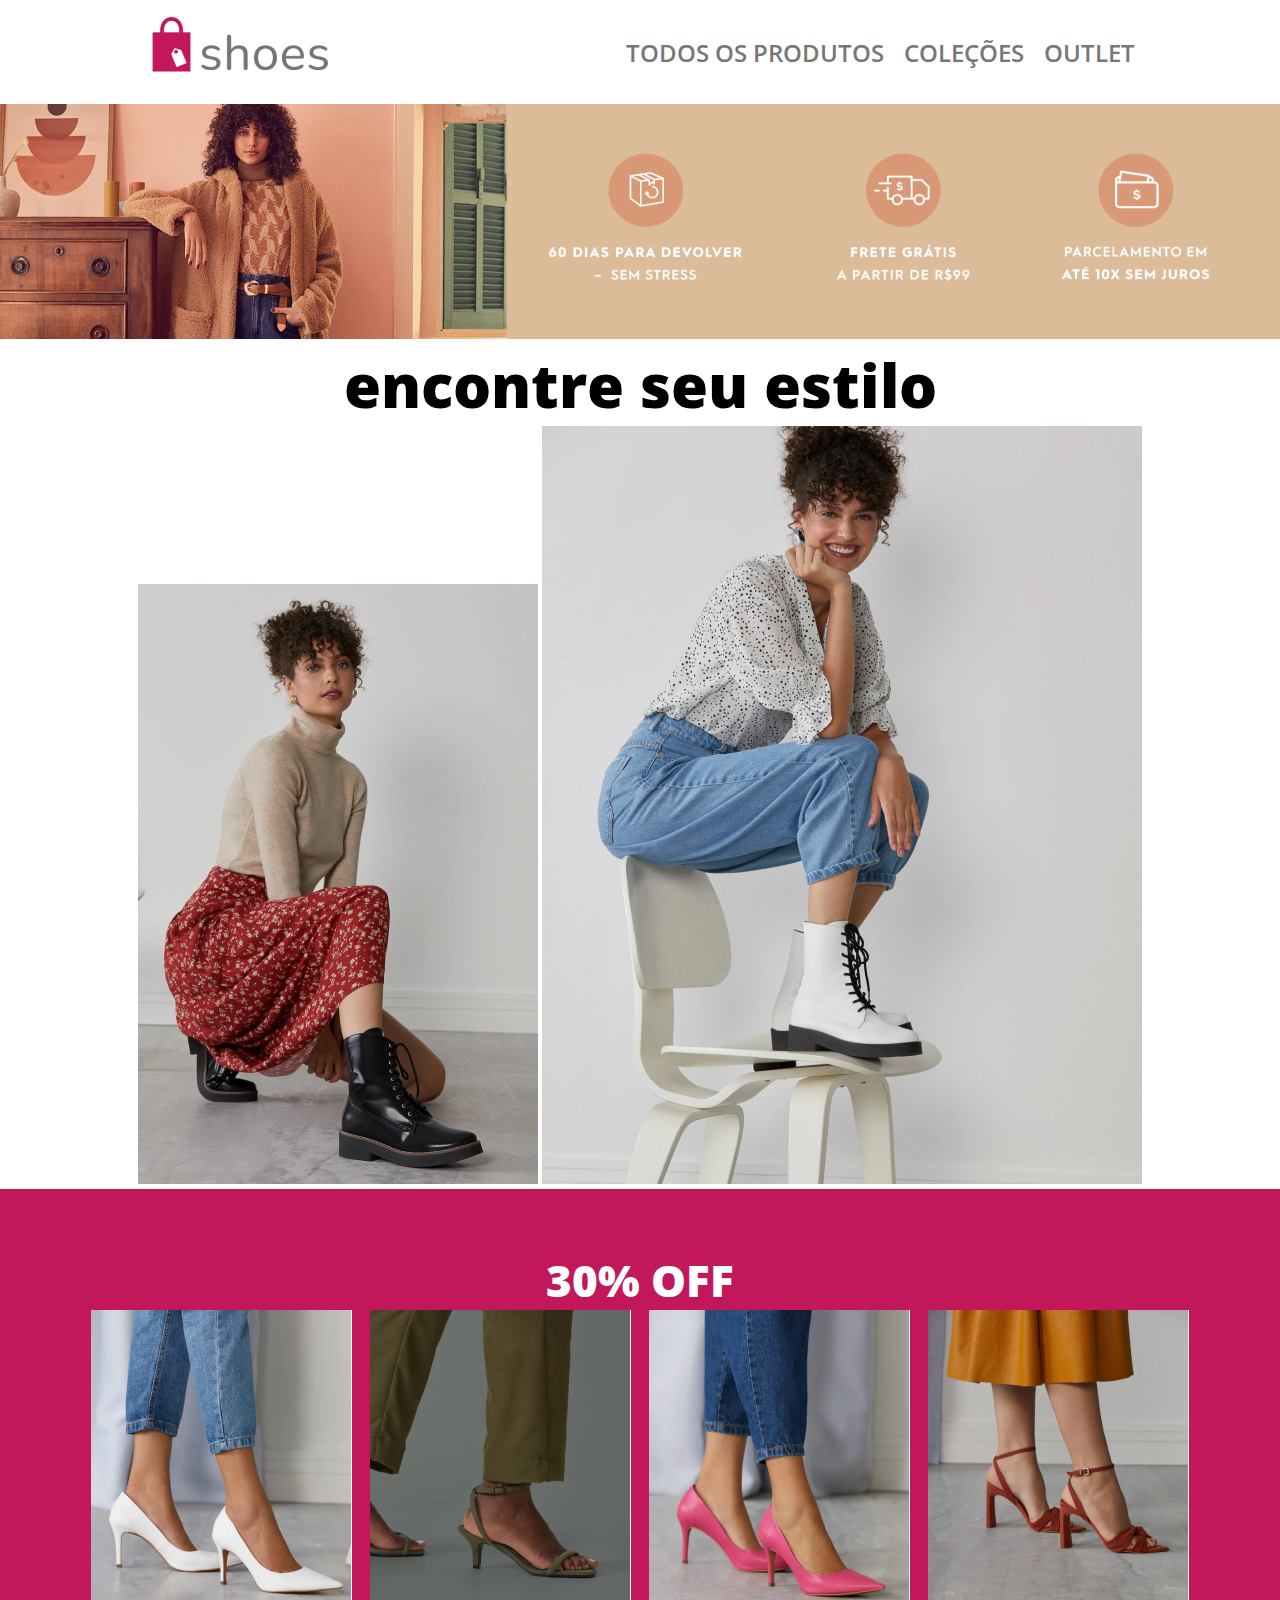
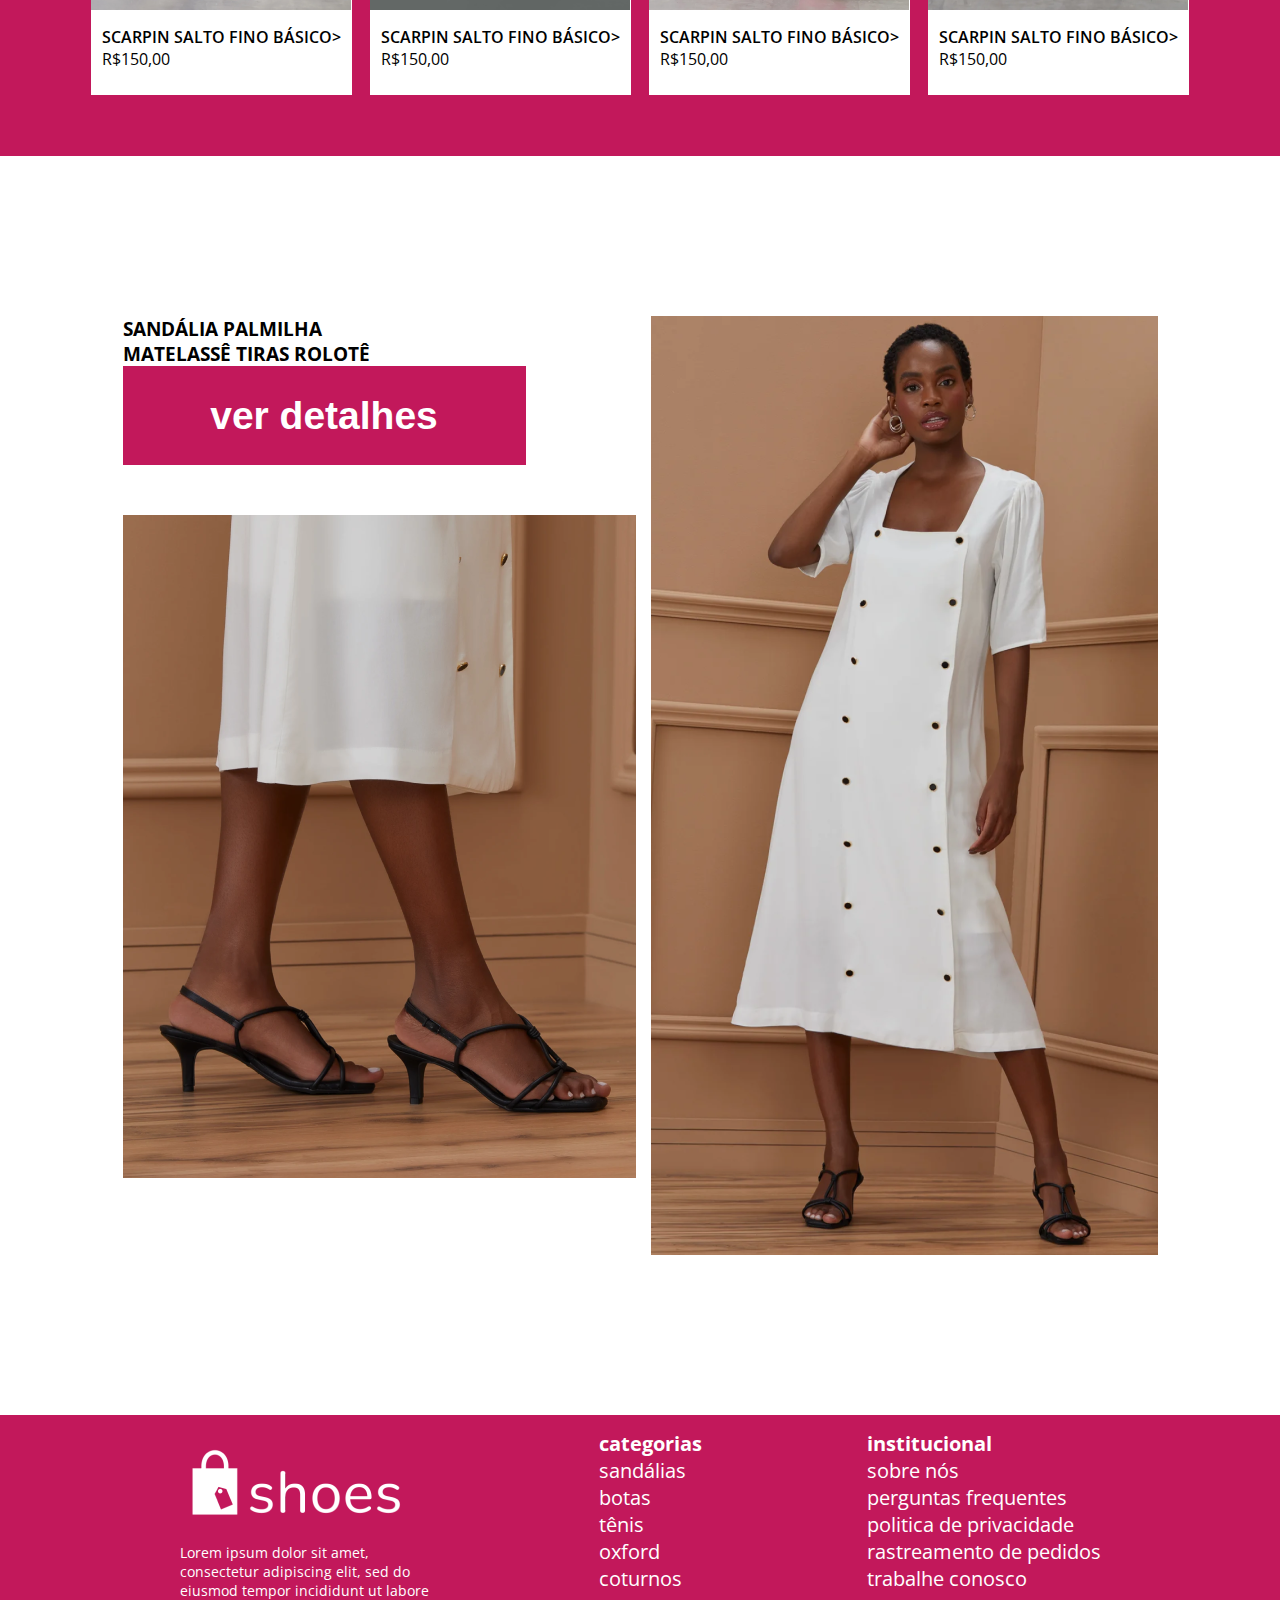
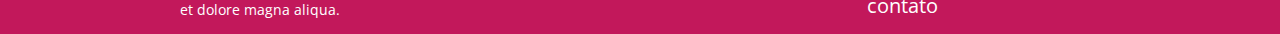
<file: index.html>
<!DOCTYPE html>
<html lang="pt-br">
<head>
    <meta charset="UTF-8">
    <meta http-equiv="X-UA-Compatible" content="IE=edge">
    <meta name="viewport" content="width=device-width, initial-scale=1.0">
    <title>SHOP MODEL</title>
    <link rel="stylesheet" href="./css/style.css">
</head>
<body>
    <header>
        <img src="./img/logo-color.png" alt="logo empresa shoes 'uma sacola rosa seguida do nome shoes'">
        <nav>
            <ul>
                <li>
                    <a href="#">
                        TODOS OS PRODUTOS
                    </a>
                </li>
                <li>
                    <a href="#">
                        COLEÇÕES
                    </a>
                </li>
                <li>
                    <a href="#">
                        OUTLET
                    </a>
                </li>
            </ul>
        </nav>
    </header>
    <main>
        <section id="banner">
            <img src="./img/banner.png"
                alt="imagem de uma mulher com cabelos cacheados, ao lado icone com a frase '60 dias para devolver - sem stress', icone de caminhão com a frase 'frete gratis a partir de R$99', icone de carteira com a frase 'parcelamento em até 10x sem juros">
        </section>
        <section id="home">
            <h1>encontre seu estilo</h1>
            <div>
                <img id="home-img-1" src="./img/photoshoot-1.png"
                    alt="mulher agachada mostrando bota usando saia vermelha estamapada e blusa de manga longa bege">
                <img id="home-img-2" src="./img/photoshoot-2.png"
                    alt="mulher em cima de uma cadeira branca de calça jeans, blusa branca com detalhes preto e bota branca">
            </div>
        </section>
        <section id="sales">
            <h2>30% OFF</h2>
            <div class="container">
                <div class="card">
                    <img src="/img/shoes1.png" alt="Salto Branco">
                    <div class="content">
                        <p>SCARPIN SALTO FINO BÁSICO></p>
                        <span>R$150,00</span>
                    </div>
                </div>
                <div class="card">
                    <img src="/img/shoes4.png" alt="Salto Branco">
                    <div class="content">
                        <p>SCARPIN SALTO FINO BÁSICO></p>
                        <span>R$150,00</span>
                    </div>
                </div>
                <div class="card">
                    <img src="/img/shoes2.png" alt="Salto Branco">
                    <div class="content">
                        <p>SCARPIN SALTO FINO BÁSICO></p>
                        <span>R$150,00</span>
                    </div>
                </div>
                <div class="card">
                    <img src="/img/shoes3.png" alt="Salto Branco">
                    <div class="content">
                        <p>SCARPIN SALTO FINO BÁSICO></p>
                        <span>R$150,00</span>
                    </div>
                </div>
        </section>
        <section id="detailed">
            <div>
                <h3>
                    SANDÁLIA PALMILHA
                    <br>
                    MATELASSÊ TIRAS ROLOTÊ
                </h3>
                <button type="button">ver detalhes</button>
                <img src="/img/photoshoot-3.png" alt="Salto preto">
            </div>
            <img src="/img/photoshoot-4.png" alt="Salto preto">
        </section>
    </main>
    <footer>
        <div>
            <img src="/img/logo-white.png" alt="Logo Branco">
            <p>
                Lorem ipsum dolor sit amet, consectetur adipiscing elit, sed do eiusmod tempor incididunt ut labore et
                dolore
                magna aliqua.
            </p>
        </div>
        <ul>
            <li class="title">categorias</li>
            <li>sandálias</li>
            <li>botas</li>
            <li>tênis</li>
            <li>oxford</li>
            <li>coturnos</li>
        </ul>
        <ul>
            <li class="title">institucional</li>
            <li>sobre nós</li>
            <li>perguntas frequentes</li>
            <li>politica de privacidade</li>
            <li>rastreamento de pedidos</li>
            <li>
                <a href="/forms.html"> trabalhe conosco</a>
            </li>
            <li>contato</li>
        </ul>
    </footer>
</body>
</html>
</file>
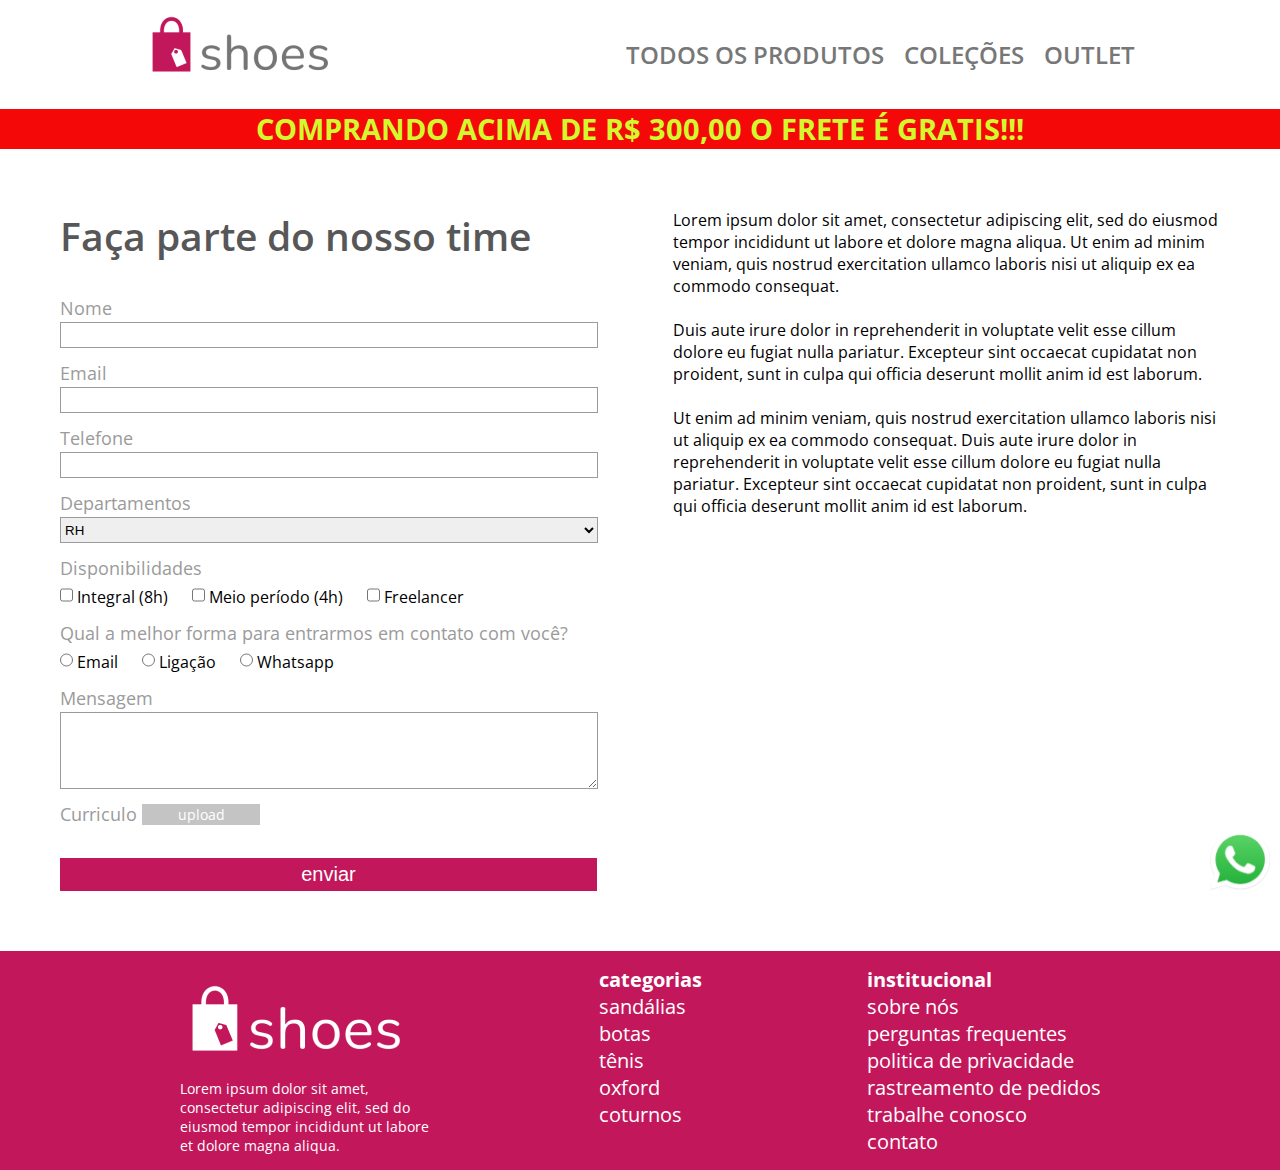
<file: forms.html>
<!DOCTYPE html>
<html lang="pt-br">
  <head>
    <meta charset="UTF-8" />
    <meta http-equiv="X-UA-Compatible" content="IE=edge" />
    <meta name="viewport" content="width=device-width, initial-scale=1.0" />
    <link rel="stylesheet" href="./css/style.css" />
    <link rel="stylesheet" href="./css/formularios.css" />
    <link rel="stylesheet" href="./css/animation.css" />
    <title>Shoes Store</title>
  </head>
  <body>
    <img class="zap" src="./img/zap.png" />
    <header>
      <a href="/index.html">
        <img
          src="./img/logo-color.png"
          alt="logo empresa shoes 'uma sacola rosa seguida do nome shoes'"
        />
      </a>
      <nav>
        <ul>
          <li>
            <a href="#"> TODOS OS PRODUTOS </a>
          </li>
          <li>
            <a href="#"> COLEÇÕES </a>
          </li>
          <li>
            <a href="#"> OUTLET </a>
          </li>
        </ul>
      </nav>
    </header>
    <div class="frete">
      <h3>COMPRANDO ACIMA DE R$ 300,00 O FRETE É GRATIS!!!</h3>
    </div>
    <main>
      <section>
        <form action="/usuarios" method="post" enctype="multipart/form-data">
          <h1>Faça parte do nosso time</h1>
          <div class="input-group">
            <!-- O label com "for" referencia o nosso input -->
            <label for="nome">Nome</label>
            <input type="text" id="nome" name="nome" />
          </div>
          <div class="input-group">
            <label for="email">Email</label>
            <!-- O type email força com que o usuário digite um email e não um texto qualquer -->
            <input type="email" id="email" name="email" />
          </div>
          <div class="input-group">
            <label for="telefone">Telefone</label>
            <!-- O campo required força o usuário a preencher este campo, quando for inserido o submit -->
            <input type="text" id="telefone" name="telefone" required />
          </div>
          <div class="input-group">
            <label for="departamentos">Departamentos</label>
            <select name="departamentos" id="departamentos">
              <option value="rh">RH</option>
              <option value="ti">Tecnologia da Informação</option>
              <option value="vendas">Vendas</option>
            </select>
          </div>
          <div class="input-group">
            <p>Disponibilidades</p>
            <!-- Mantemos os checkbox com o mesmo "name" pois estão no mesmo grupo -->
            <div>
              <input
                type="checkbox"
                id="disponibilidade-integral"
                name="disponibilidade"
                value="integral"
              />
              <label for="disponibilidade-integral">Integral (8h)</label>
              <input
                type="checkbox"
                id="disponibilidade-meio"
                name="disponibilidade"
                value="meio"
              />
              <label for="disponibilidade-meio">Meio período (4h)</label>
              <input
                type="checkbox"
                name="disponibilidade-freelancer"
                value="freelancer"
              />
              <label for="disponibilidade-freelancer">Freelancer</label>
            </div>
          </div>
          <div class="input-group">
            <p>Qual a melhor forma para entrarmos em contato com você?</p>
            <!-- Mantemos os checkbox com o mesmo "name" pois estão no mesmo grupo -->
            <!-- No caso do radio om mesmo "name" também garante que apenas um radio será selecionado -->
            <div>
              <input
                type="radio"
                id="melhor-email"
                name="disponibilidade"
                value="email"
              />
              <label for="melhor-email">Email</label>
              <input
                type="radio"
                id="melhor-ligacao"
                name="disponibilidade"
                value="ligacao"
              />
              <label for="melhor-ligacao">Ligação</label>
              <input
                type="radio"
                id="melhor-whatsapp"
                name="disponibilidade"
                value="whatsapp"
              />
              <label for="melhor-whatsapp">Whatsapp</label>
            </div>
          </div>
          <div class="input-group">
            <label for="mensagem">Mensagem</label>
            <textarea
              name="mensagem"
              id="mensagem"
              cols="30"
              rows="5"
            ></textarea>
          </div>
          <div class="file-group">
            <p>Curriculo</p>
            <label for="curriculo">upload</label>
            <input type="file" name="curriculo" id="curriculo" />
          </div>
          <!-- Quando o botão é do tipo submit, ele irá enviar o formulário com o method e action informado no form -->
          <button type="submit">enviar</button>
        </form>
        <aside>
          <p>
            Lorem ipsum dolor sit amet, consectetur adipiscing elit, sed do
            eiusmod tempor incididunt ut labore et dolore magna aliqua. Ut enim
            ad minim veniam, quis nostrud exercitation ullamco laboris nisi ut
            aliquip ex ea commodo consequat.
          </p>
          <br />
          <p>
            Duis aute irure dolor in reprehenderit in voluptate velit esse
            cillum dolore eu fugiat nulla pariatur. Excepteur sint occaecat
            cupidatat non proident, sunt in culpa qui officia deserunt mollit
            anim id est laborum.
          </p>
          <br />
          <p>
            Ut enim ad minim veniam, quis nostrud exercitation ullamco laboris
            nisi ut aliquip ex ea commodo consequat. Duis aute irure dolor in
            reprehenderit in voluptate velit esse cillum dolore eu fugiat nulla
            pariatur. Excepteur sint occaecat cupidatat non proident, sunt in
            culpa qui officia deserunt mollit anim id est laborum.
          </p>
        </aside>
      </section>
    </main>
    <footer>
      <div>
        <a href="/index.html">
          <img src="/img/logo-white.png" alt="Logo Branco" />
        </a>
        <p>
          Lorem ipsum dolor sit amet, consectetur adipiscing elit, sed do
          eiusmod tempor incididunt ut labore et dolore magna aliqua.
        </p>
      </div>
      <ul>
        <li class="title">categorias</li>
        <li>sandálias</li>
        <li>botas</li>
        <li>tênis</li>
        <li>oxford</li>
        <li>coturnos</li>
      </ul>
      <ul>
        <li class="title">institucional</li>
        <li>sobre nós</li>
        <li>perguntas frequentes</li>
        <li>politica de privacidade</li>
        <li>rastreamento de pedidos</li>
        <li>
          <a href="/formulario.html"> trabalhe conosco</a>
        </li>
        <li>contato</li>
      </ul>
    </footer>
  </body>
</html>
</file>
<file: css/style.css>
@import url("https://fonts.googleapis.com/css2?family=Open+Sans:wght@400;500;600;700&display=swap");

* {
    margin: 0;
    padding: 0;
    outline: 0;
    box-sizing: border-box;
}

body {
    font-family: "Open Sans", sans-serif;
}

h1 {
    font-weight: 800;
    font-size: 60px;
}

h2 {
    font-weight: 800;
    font-size: 44px;
    color: #ffffff;
}

header {
    display: flex;
    justify-content: space-around;
    align-items: center;
    box-shadow: 0px 1px 20px rgba(139, 139, 139, 0.65);
}

header nav ul {
    display: flex;
    list-style: none;
}

header nav a {
    text-decoration: none;

    font-weight: 600;
    font-size: 24px;
    line-height: 33px;
    color: #777777;
}

header ul li {
    margin: 0 10px;
}

section#banner img {
    width: 100%;
}

section#home {
    text-align: center;
}

section#sales {
    background: #c2185b;
    padding: 61px;
}

section#sales h2 {
    text-align: center;
}

.container {
    display: flex;
    flex-wrap: wrap;
    justify-content: center;
    gap: 18px;
}

section#sales .card {
    background-color: #ffffff;
}

section#sales .card p {
    font-weight: 600;
    font-size: 16px;
    margin: 0;
}

section#sales .card span {
    font-size: 16px;
}

section#sales .card .content {
    padding: 11px 11px 25px 11px;
}

section#detailed {
    display: flex;
    justify-content: center;
    gap: 15px;
    margin: 160px 0;
}

section#detailed button {
    width: 403px;
    height: 99px;
    background: #c2185b;
    color: #ffffff;
    font-weight: 600;
    font-size: 39px;
    border: none;
    margin-bottom: 50px;
}

section#detailed>div {
    display: flex;
    flex-direction: column;
}

footer {
    background-color: #c2185b;
    display: flex;
    justify-content: space-evenly;
    padding: 15px;
}

footer img {
    margin-bottom: -15px;
}

footer p {
    max-width: 255px;
    color: #ffffff;
    margin: 0;
    font-size: 14px;
}

footer ul {
    list-style: none;
    color: #fff;
    font-size: 20px;
}

footer ul li.title {
    font-weight: bold;
    font-size: 20px;
}

footer a {
    font-style: normal;
    color: #fff;
    text-decoration: none;
}

.margin-list li:hover {
    color: #c2185b;
}
</file>
<file: css/formularios.css>
h1 {
    margin-bottom: 36px;
    font-weight: 600;
    font-size: 39px;
    color: #575757;
}

main section:nth-child(1) {
    display: flex;
    padding: 60px;
}

main form {
    min-width: min(50%, 538px);
    margin-right: 75px;
}

.input-group {
    display: flex;
    flex-direction: column;
}

.input-group+.input-group {
    margin-top: 15px;
}

.input-group>label,
.input-group p,
.file-group {
    font-size: 18px;
    line-height: 21px;
    color: #9b9b9b;
    margin-bottom: 3px;
}

.input-group input,
.input-group select,
.input-group textarea {
    min-height: 26px;
    border: 1px solid #9b9b9b;
    vertical-align: bottom;
}

.input-group div input:nth-child(n + 2) {
    margin-left: 20px;
}

.file-group {
    margin-top: 15px;
    display: flex;
}

main form button {
    width: 537px;
    height: 33px;
    background: #c2185b;
    color: #fff;
    font-weight: 500;
    font-size: 20px;
    border: none;
    margin-top: 30px;
    cursor: pointer;
    transition: all 600ms;
}

main form button:hover {
    background: #ffffff;
    color: #c2185b;
    box-shadow: 0px 1px 20px rgba(159, 159, 159, 0.65);
}

.file-group input {
    display: none;
}

.file-group label {
    width: 118px;
    height: 21px;
    background: #c4c4c4;
    margin-left: 5px;
    text-align: center;
    color: #fff;
    font-size: 14px;
    cursor: pointer;
}
</file>
<file: css/animation.css>
@keyframes opacidadeH1 {
    from {
        opacity: 0;
    }

    to {
        opacity: 1;
    }
}

@keyframes transicaoH1 {
    0% {
        background-color: transparent;
        transform: translateX(-500px);
    }

    30% {
        transform: rotate(100deg);
    }

    50% {
        transform: rotate(180deg);
    }

    85% {
        transform: translateX(20px);
    }

    100% {}
}

.frete {
    width: 100vw;
    background-color: #f50808;
    font-size: 25px;
    text-align: center;
    color: rgb(211, 248, 46);

    position: -webkit-sticky;
    position: sticky;
    top: 3px;
    z-index: 9999;
}

@keyframes crescendoZap {
    0% {  
        width: 50px;      
    }

    100% {
        width: 80px;
        opacity: 0.9;
    }
}

.zap {
    width: 60px;
    position: fixed;
    bottom: 10px;
    right: 10px;

    animation-name: crescendoZap;
    animation-duration: 1000ms;
    animation-iteration-count: infinite;
    animation-direction: alternate;
}
</file>
